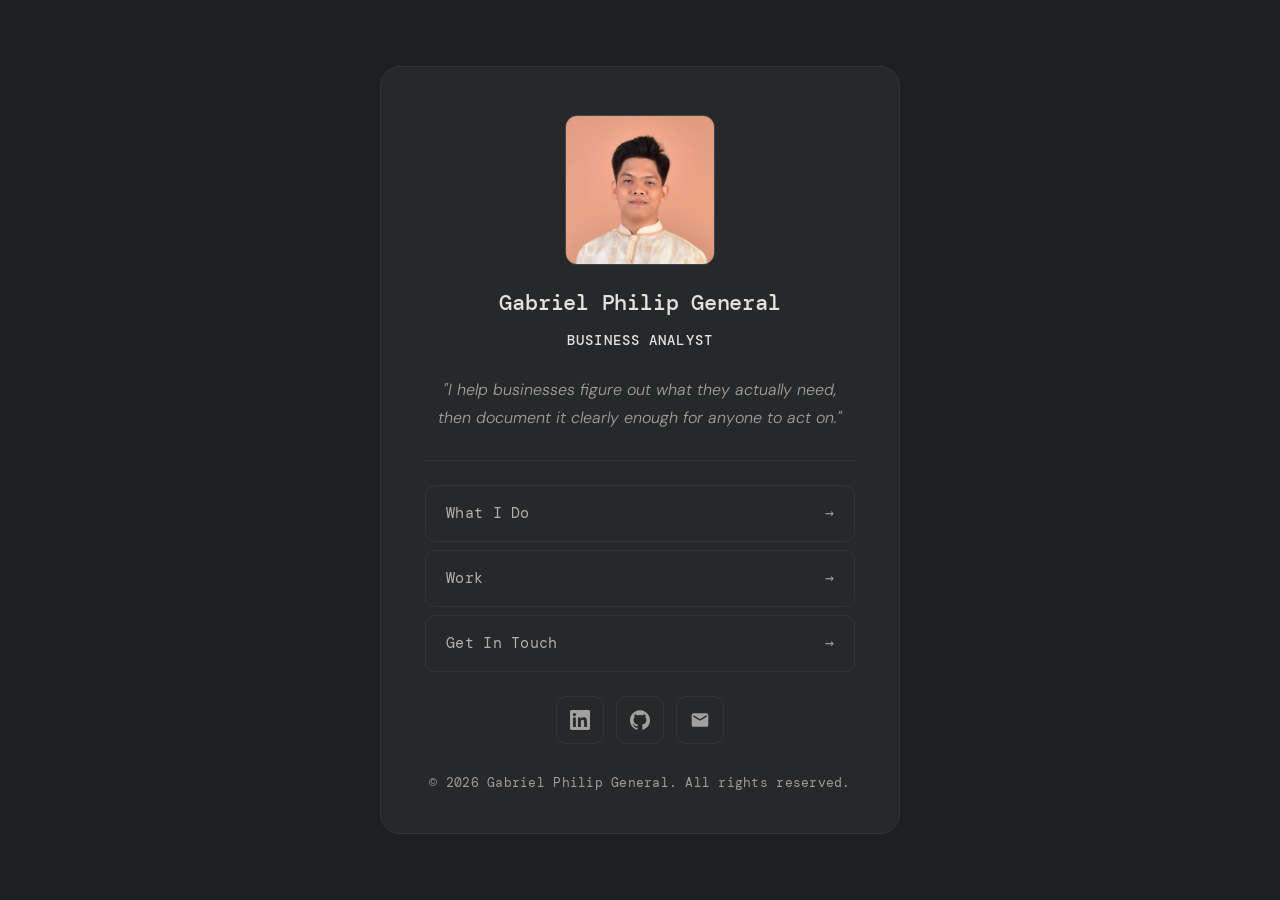
<file: index.html>
<!doctype html>
<!-- Tells the browser: "This is a modern HTML5 page." Always the first line. -->

<html lang="en">
  <!-- lang="en" helps screen readers and search engines know the page language. -->

  <head>
    <!-- Everything in <head> is invisible to the user but important for the browser. -->

    <meta charset="UTF-8" />
    <!-- Makes sure special characters (like & or ©) display correctly. -->

    <meta name="viewport" content="width=device-width, initial-scale=1.0" />
    <!-- This is the key to mobile optimization. Without it, phones zoom out and
       show a shrunken desktop version. This tells the browser: match the screen width. -->

    <title>Gab Webfolio</title>
    <!-- What appears on the browser tab. -->

    <!-- FAVICON: the small icon on the browser tab next to your title.
       Place your icon file in the same folder as index.html.
       Recommended size: 32x32px or 64x64px.
       Free tools to make one: favicon.io or realfavicongenerator.net
       If using a .ico file instead, change type to "image/x-icon" and href to "favicon.ico" -->
    <link
      rel="icon"
      type="image/png"
      href="favicon_node/favicon-32x32.png"
    />

    <!-- PERFORMANCE: preconnect tells the browser to open a connection to Google's
       font servers early — before it even starts downloading the fonts.
       This shaves off a chunk of load time on first visit.
       crossorigin is required on the second one because fonts are loaded
       from a different subdomain (gstatic vs googleapis). -->
    <link rel="preconnect" href="https://fonts.googleapis.com" />
    <link rel="preconnect" href="https://fonts.gstatic.com" crossorigin />

    <!-- Google Fonts: loads two fonts from the web.
       DM Mono  → used for name, role, and links (precise, technical)
       DM Sans  → used for the bio (warmer, more readable)
       display=swap means the browser shows text in a fallback font immediately
       while the custom font loads, instead of showing nothing. -->
    <link
      href="https://fonts.googleapis.com/css2?family=DM+Mono:wght@300;400;500&family=DM+Sans:wght@300;400;500&display=swap"
      rel="stylesheet"
    />

    <!-- Links this HTML file to our stylesheet. The browser reads this
       and applies all the visual styles from style.css. -->
    <link rel="stylesheet" href="style.css" />
  </head>

  <body>
    <!-- .page is the full-screen wrapper. It centers the card
       both vertically and horizontally using Flexbox (see style.css). -->
    <div class="page">
      <!-- .card is the white/gray box that holds all the content. -->
      <div class="card">
        <!-- AVATAR -->
        <!-- Replace "your-photo.jpg" with your actual photo filename.
           The photo should be in the same folder as this index.html file. -->
        <div class="avatar-wrap">
          <img
            class="avatar"
            src="images/general-headshot.webp"
            fetchpriority="high"
            alt="Gabriel Philip General"
          />
        </div>

        <!-- IDENTITY -->
        <h1 class="name">Gabriel Philip General</h1>
        <p class="role">Business Analyst</p>
        <!-- Note: &amp; is how you write "&" in HTML so the browser doesn't misread it. -->

        <!-- BIO -->
        <p class="bio">
          "I help businesses figure out what they actually need, then document it clearly enough for anyone to act on."
        </p>

        <!-- Horizontal line used as a visual separator between bio and links. -->
        <hr class="divider" />

        <!-- NAV LINKS -->
        <!-- <nav> is a semantic HTML tag. It tells the browser (and screen readers)
           that these are navigation links — not just random text.
           target="_blank" opens the link in a new tab.
           rel="noopener noreferrer" is a security best practice — always pair
           it with target="_blank" to prevent the new tab from accessing your page. -->
        <nav class="nav">
          <a href="what-i-do.html" class="nav-link">
            <span>What I Do</span>
            <span class="arrow">→</span>
          </a>
          <a
            href="https://www.notion.so/gabgeneral/Inside-the-Process-34de05f6a1698034b65dfde21565fe50?source=copy_link" target="_blank" rel="noopener noreferrer"
            class="nav-link"
          >
            <span>Work</span>
            <span class="arrow">→</span>
          </a>
          <a href="https://tally.so/r/D4EY4N" rel="noopener noreferrer" class="nav-link">
            <span>Get In Touch</span>
            <span class="arrow">→</span>
          </a>
        </nav>

        <!-- SOCIAL ICONS -->
        <!-- Each icon is an SVG (Scalable Vector Graphic) — basically a mini drawing
           made of code. They scale perfectly on any screen size without blurring.
           aria-label makes them accessible to screen readers. -->
        <div class="socials">
          <a
            href="https://www.linkedin.com/in/gab-general/"
            class="social-link"
            aria-label="LinkedIn"
            target="_blank"
            rel="noopener noreferrer"
          >
            <svg viewBox="0 0 24 24" xmlns="http://www.w3.org/2000/svg">
              <path
                d="M20.447 20.452H17.01v-5.569c0-1.327-.024-3.037-1.852-3.037-1.853 0-2.136 1.445-2.136 2.939v5.667H9.588V9h3.297v1.561h.046c.459-.869 1.58-1.784 3.253-1.784 3.481 0 4.124 2.291 4.124 5.269v6.406zM5.337 7.433a1.91 1.91 0 1 1 0-3.82 1.91 1.91 0 0 1 0 3.82zm1.65 13.019H3.685V9h3.302v11.452zM22.225 0H1.771C.792 0 0 .774 0 1.729v20.542C0 23.227.792 24 1.771 24h20.451C23.2 24 24 23.227 24 22.271V1.729C24 .774 23.2 0 22.222 0h.003z"
              />
            </svg>
          </a>

          <a
            href="https://github.com/gab-in-tech"
            class="social-link"
            aria-label="GitHub"
            target="_blank"
            rel="noopener noreferrer"
          >
            <svg viewBox="0 0 24 24" xmlns="http://www.w3.org/2000/svg">
              <path
                d="M12 .297c-6.63 0-12 5.373-12 12 0 5.303 3.438 9.8 8.205 11.385.6.113.82-.258.82-.577 0-.285-.01-1.04-.015-2.04-3.338.724-4.042-1.61-4.042-1.61C4.422 18.07 3.633 17.7 3.633 17.7c-1.087-.744.084-.729.084-.729 1.205.084 1.838 1.236 1.838 1.236 1.07 1.835 2.809 1.305 3.495.998.108-.776.417-1.305.76-1.605-2.665-.3-5.466-1.332-5.466-5.93 0-1.31.465-2.38 1.235-3.22-.135-.303-.54-1.523.105-3.176 0 0 1.005-.322 3.3 1.23.96-.267 1.98-.399 3-.405 1.02.006 2.04.138 3 .405 2.28-1.552 3.285-1.23 3.285-1.23.645 1.653.24 2.873.12 3.176.765.84 1.23 1.91 1.23 3.22 0 4.61-2.805 5.625-5.475 5.92.42.36.81 1.096.81 2.22 0 1.606-.015 2.896-.015 3.286 0 .315.21.69.825.57C20.565 22.092 24 17.592 24 12.297c0-6.627-5.373-12-12-12"
              />
            </svg>
          </a>

          <a
            href="mailto:gabxgeneral@gmail.com"
            class="social-link"
            aria-label="Email"
          >
            <svg viewBox="0 0 24 24" xmlns="http://www.w3.org/2000/svg">
              <path
                d="M20 4H4C2.9 4 2 4.9 2 6v12c0 1.1.9 2 2 2h16c1.1 0 2-.9 2-2V6c0-1.1-.9-2-2-2zm0 4-8 5-8-5V6l8 5 8-5v2z"
              />
            </svg>
          </a>
        </div>

        <!-- FOOTER -->
        <p class="footer">
          © 2026 Gabriel Philip General. All rights reserved.
        </p>
      </div>
      <!-- end .card -->
    </div>
    <!-- end .page -->
  </body>
</html>
</file>
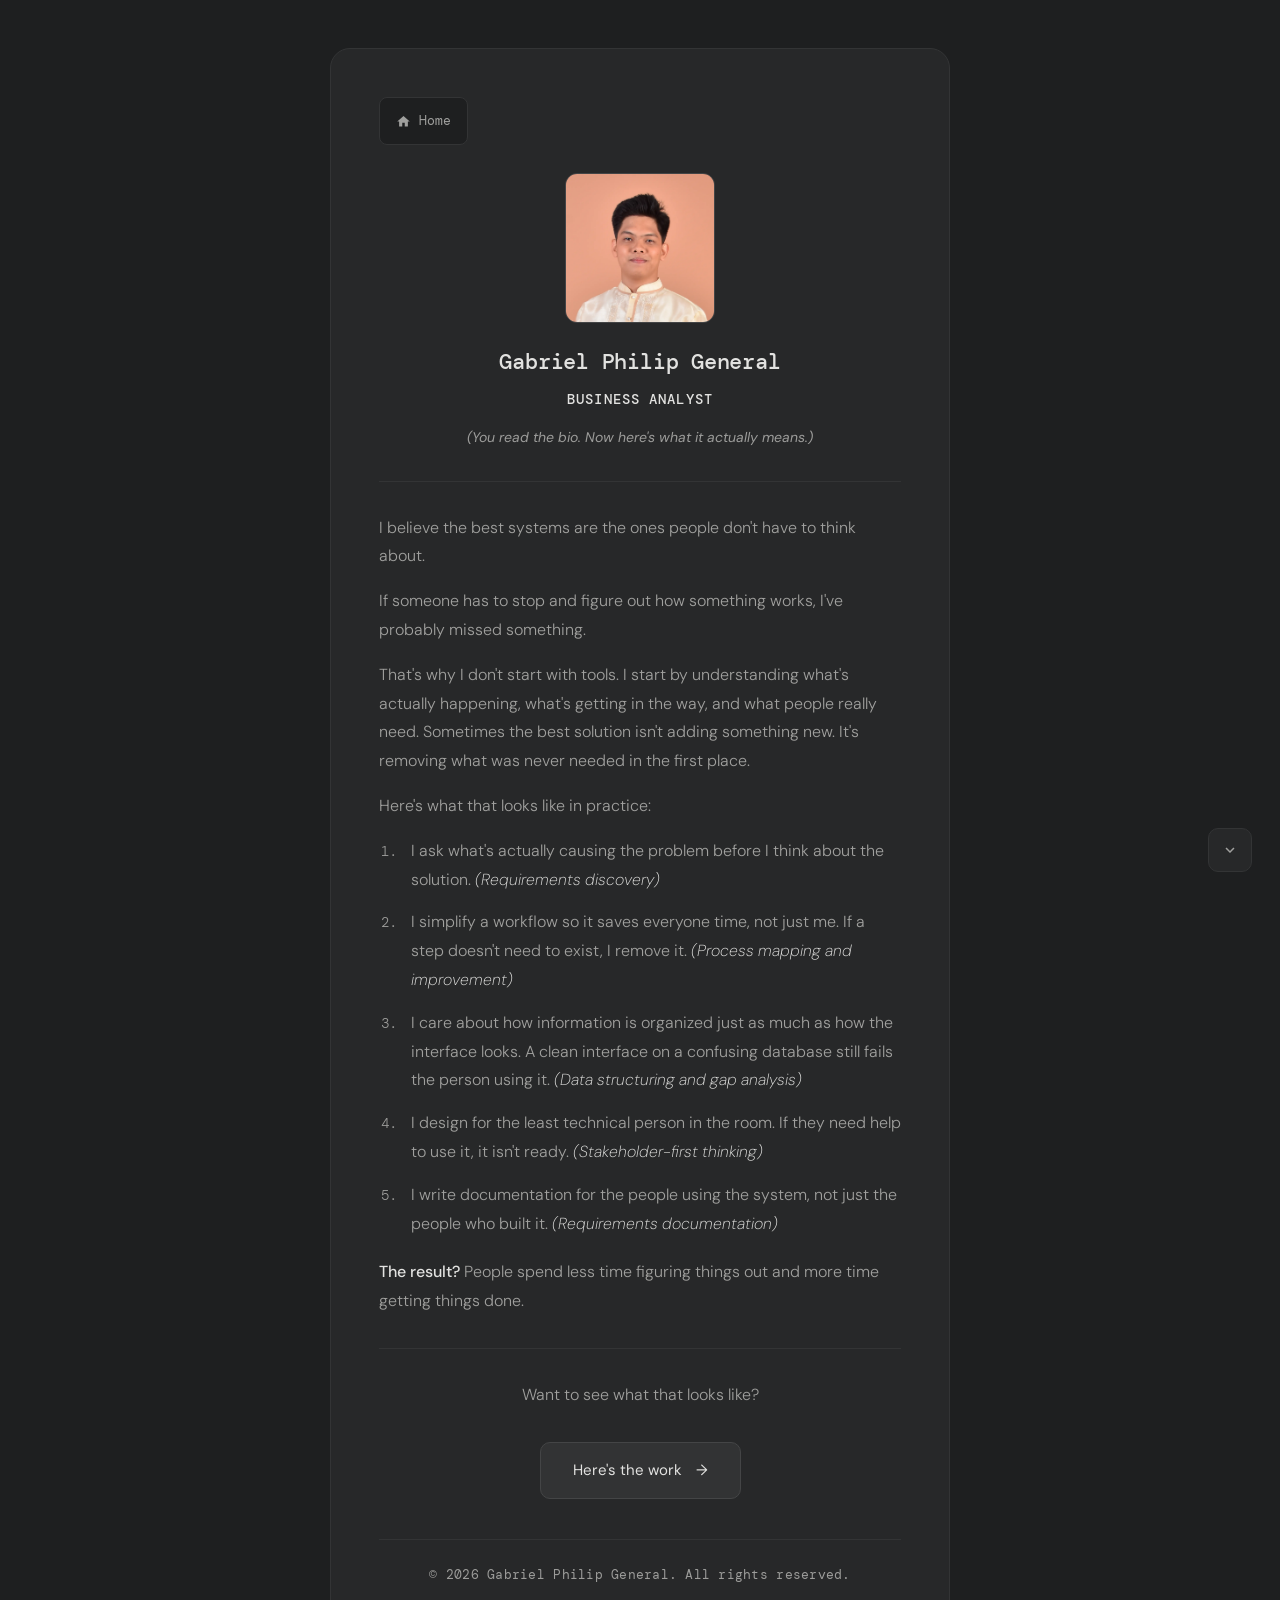
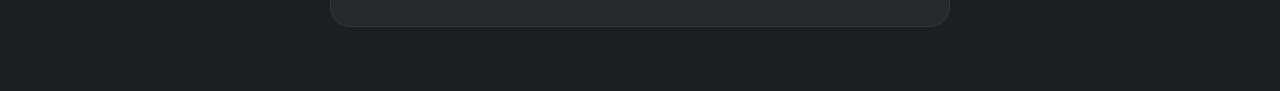
<file: what-i-do.html>
<!doctype html>
<html lang="en">
  <head>
    <meta charset="UTF-8" />
    <meta name="viewport" content="width=device-width, initial-scale=1.0" />
    <title>What I Do — Gab Webfolio</title>

    <link
      rel="apple-touch-icon"
      sizes="180x180"
      href="favicon_node/apple-touch-icon.png"
    />
    <link
      rel="icon"
      type="image/png"
      sizes="32x32"
      href="favicon_node/favicon-32x32.png"
    />
    <link
      rel="icon"
      type="image/png"
      sizes="16x16"
      href="favicon_node/favicon-16x16.png"
    />
    <link rel="manifest" href="favicon_node/site.webmanifest" />

    <!-- Same preconnect + display=swap pattern as the original: text renders
       in a fallback font immediately, custom font swaps in when ready. -->
    <link rel="preconnect" href="https://fonts.googleapis.com" />
    <link rel="preconnect" href="https://fonts.gstatic.com" crossorigin />
    <link
      href="https://fonts.googleapis.com/css2?family=DM+Mono:wght@300;400;500&family=DM+Sans:wght@300;400;500&display=swap"
      rel="stylesheet"
    />
    <link rel="stylesheet" href="what-i-do.css" />
  </head>

  <body>
    <button class="scroll-btn" id="scrollBtn" aria-label="Scroll to bottom">
      <svg
        viewBox="0 0 24 24"
        xmlns="http://www.w3.org/2000/svg"
        aria-hidden="true"
      >
        <path d="M7.41 8.59L12 13.17l4.59-4.58L18 10l-6 6-6-6z" />
      </svg>
    </button>

    <main class="page">
      <article class="card">
        <a href="index.html" class="home-btn" aria-label="Back to home">
          <svg
            viewBox="0 0 24 24"
            xmlns="http://www.w3.org/2000/svg"
            aria-hidden="true"
          >
            <path d="M10 20v-6h4v6h5v-8h3L12 3 2 12h3v8z" />
          </svg>
          <span>Home</span>
        </a>

        <header class="profile-header">
          <div class="avatar-wrap">
            <img
              class="avatar"
              src="images/general-headshot.webp"
              fetchpriority="high"
              alt="Gabriel Philip General"
            />
          </div>

          <h1 class="name">Gabriel Philip General</h1>
          <p class="role">Business Analyst</p>

          <p class="homepage-nudge">
            (You read the bio. Now here's what it actually means.)
          </p>
        </header>

        <hr class="divider" />

        <!-- ── THE BELIEF ── -->
        <!-- One section, three sentences carrying the whole page: the belief,
           what it means in practice, what changes because of it. Nothing
           else competes for attention here — Work is where evidence lives. -->
        <section class="section" aria-labelledby="section-belief">
          <h2 class="visually-hidden" id="section-belief">What I do</h2>

          <p class="body-text lead-text">
            I believe the best systems are the ones people don't have to
            think about.
          </p>
          <p class="body-text">
            If someone has to stop and figure out how something works, I've probably missed something.
          </p>
          <p class="body-text">
            That's why I don't start with tools. I start by understanding what's actually happening, what's getting in the way, and what people really need. Sometimes the best solution isn't adding something new. It's removing what was never needed in the first place.
          </p>
          <p class="body-text">Here's what that looks like in practice:</p>

          <ol class="practice-list">
  <li class="practice-item">
    I ask what's actually causing the problem before I think about the solution. <span class="term">(Requirements discovery)</span>
  </li>
  <li class="practice-item">
    I simplify a workflow so it saves everyone time, not just me. If a step doesn't need to exist, I remove it. <span class="term">(Process mapping and improvement)</span>
  </li>
  <li class="practice-item">
    I care about how information is organized just as much as how the interface looks. A clean interface on a confusing database still fails the person using it. <span class="term">(Data structuring and gap analysis)</span>
  </li>
  <li class="practice-item">
    I design for the least technical person in the room. If they need help to use it, it isn't ready. <span class="term">(Stakeholder-first thinking)</span>
  </li>
  <li class="practice-item">
    I write documentation for the people using the system, not just the people who built it. <span class="term">(Requirements documentation)</span>
  </li>
</ol>
          <p class="body-text">
            <strong class="emphasis">The result?</strong> People spend less time figuring things out and more time getting things done.
          </p>
        </section>

        <hr class="divider" />

        <!-- ── SOFT CTA ── -->
        <!-- Points forward, not toward contact. This page's only job is to
           earn "I like how this person thinks" — the direct ask belongs on
           Get In Touch, after Work has done the proving. -->
        <section class="section cta-section" aria-label="Continue to work">
          <p class="body-text cta-lead">
            Want to see what that looks like?
          </p>
          <a
            href="https://www.notion.so/gabgeneral/Inside-the-Process-34de05f6a1698034b65dfde21565fe50?source=copy_link"
            class="next-cta"
            target="_blank"
            rel="noopener noreferrer"
          >
            Here's the work
            <span class="arrow" aria-hidden="true">→</span>
          </a>
        </section>

        <footer>
          <p class="footer">
            © 2026 Gabriel Philip General. All rights reserved.
          </p>
        </footer>
      </article>
    </main>
    <script src="what-i-do.js"></script>
  </body>
</html>
</file>
<file: style.css>
.name,
.role {
  font-family: "DM Mono", monospace;
}
.name,
body,
html {
  color: var(--text-1);
}
:root {
  --bg: #1e1f20;
  --surface: #272829;
  --border: #333435;
  --border-mid: #444546;
  --text-1: #e2e2e0;
  --text-2: #a0a09e;
  --text-3: #9c9c9a;
  --link-idle: #b0b0ae;
  --link-hover: #e2e2e0;
}
.card,
.nav-link {
  border: 1px solid var(--border);
}
*,
::after,
::before {
  box-sizing: border-box;
  margin: 0;
  padding: 0;
}
body,
html {
  min-height: 100%;
  background-color: var(--bg);
  font-family: "DM Sans", system-ui, sans-serif;
  font-size: 17px;
  line-height: 1.65;
  -webkit-font-smoothing: antialiased;
}
.page {
  min-height: 100vh;
  display: flex;
  align-items: center;
  justify-content: center;
  padding: 48px 24px;
}
.card {
  width: 100%;
  max-width: 520px;
  background: var(--surface);
  border-radius: 20px;
  padding: 48px 44px 40px;
  text-align: center;
}
.avatar-wrap {
  margin-bottom: 20px;
}
.avatar {
  width: 150px;
  height: 150px;
  border-radius: 12px;
  object-fit: cover;
  object-position: top;
  border: 1px solid var(--border-mid);
  display: block;
  margin: 0 auto;
  background: var(--border);
}
.nav,
.nav-link,
.social-link,
.socials {
  display: flex;
}
.name {
  font-size: 22px;
  font-weight: 500;
  letter-spacing: -0.01em;
  margin-bottom: 8px;
}
.bio {
  font-weight: 300;
  color: var(--text-2);
}
.role {
  font-size: 14px;
  font-weight: 500;
  color: var(--text-1);
  letter-spacing: 0.08em;
  text-transform: uppercase;
  margin-bottom: 24px;
}
.footer,
.nav-link {
  font-family: "DM Mono", monospace;
  letter-spacing: 0.02em;
}
.bio {
  font-size: 16px;
  line-height: 1.75;
  margin-bottom: 28px;
  font-style: italic;
}
.divider,
.nav {
  margin-bottom: 24px;
}
.divider {
  border: none;
  border-top: 1px solid var(--border);
}
.nav {
  flex-direction: column;
  gap: 8px;
}
.nav-link {
  align-items: center;
  justify-content: space-between;
  padding: 15px 20px;
  border-radius: 10px;
  text-decoration: none;
  color: var(--link-idle);
  font-size: 15px;
  font-weight: 400;
  transition:
    border-color 0.18s,
    color 0.18s,
    background 0.18s;
}
.nav-link:hover {
  border-color: var(--border-mid);
  color: var(--link-hover);
  background: rgba(255, 255, 255, 0.03);
}
.nav-link:focus-visible {
  outline: 2px solid var(--text-2);
  outline-offset: 3px;
  border-color: var(--border-mid);
  color: var(--link-hover);
}
.arrow {
  color: var(--text-3);
  transition:
    transform 0.18s,
    color 0.18s;
}
.nav-link:hover .arrow {
  transform: translateX(3px);
  color: var(--text-2);
}
.socials {
  justify-content: center;
  gap: 12px;
  margin-bottom: 28px;
}
.social-link {
  align-items: center;
  justify-content: center;
  width: 48px;
  height: 48px;
  border: 1px solid var(--border);
  border-radius: 10px;
  color: var(--text-2);
  text-decoration: none;
  transition:
    border-color 0.18s,
    color 0.18s;
}
.social-link:hover {
  border-color: var(--border-mid);
  color: var(--text-1);
}
.social-link:focus-visible {
  outline: 2px solid var(--text-2);
  outline-offset: 3px;
  border-color: var(--border-mid);
  color: var(--text-1);
}
.social-link svg {
  width: 20px;
  height: 20px;
  fill: currentColor;
}
.footer {
  font-size: 13px;
  color: var(--text-3);
}
@media (max-width: 540px) {
  .page {
    padding: 24px 16px;
  }
  .card {
    padding: 36px 28px 32px;
    border-radius: 16px;
  }
  .name {
    font-size: 20px;
  }
  .role {
    font-size: 15px;
  }
  .nav-link {
    padding: 15px 18px;
    font-size: 14px;
  }
}
</file>
<file: what-i-do.css>
:root {
  --bg: #1e1f20;
  --surface: #272829;
  --border: #333435;
  --border-mid: #444546;
  --text-1: #e2e2e0;
  --text-2: #a0a09e;
  --text-3: #9c9c9a;
}

*,
::after,
::before {
  box-sizing: border-box;
  margin: 0;
  padding: 0;
}

body,
html {
  min-height: 100%;
  background-color: var(--bg);
  color: var(--text-1);
  font-family: "DM Sans", system-ui, sans-serif;
  font-size: 17px;
  line-height: 1.7;
  -webkit-font-smoothing: antialiased;
}

.visually-hidden {
  position: absolute;
  width: 1px;
  height: 1px;
  padding: 0;
  margin: -1px;
  overflow: hidden;
  clip: rect(0, 0, 0, 0);
  white-space: nowrap;
  border: 0;
}

.page {
  min-height: 100vh;
  display: flex;
  justify-content: center;
  padding: 48px 24px 64px;
}

.card {
  width: 100%;
  max-width: 620px;
  background: var(--surface);
  border: 1px solid var(--border);
  border-radius: 20px;
  padding: 48px 48px 40px;
  height: fit-content;
}

.home-btn {
  display: inline-flex;
  align-items: center;
  gap: 8px;
  padding: 12px 16px;
  min-height: 44px;
  margin-bottom: 28px;
  background: var(--bg);
  border: 1px solid var(--border);
  border-radius: 8px;
  color: var(--text-2);
  font-family: "DM Mono", monospace;
  font-size: 13px;
  text-decoration: none;
  transition:
    border-color 0.18s,
    color 0.18s;
}

.home-btn:hover {
  border-color: var(--border-mid);
  color: var(--text-1);
}

.home-btn svg {
  width: 15px;
  height: 15px;
  fill: currentColor;
  flex-shrink: 0;
}

.profile-header {
  text-align: center;
  margin-bottom: 32px;
}

.avatar-wrap {
  margin-bottom: 20px;
}

.avatar {
  width: 150px;
  height: 150px;
  border-radius: 12px;
  object-fit: cover;
  object-position: top;
  border: 1px solid var(--border-mid);
  display: block;
  margin: 0 auto;
  background: var(--border);
}

.name {
  font-family: "DM Mono", monospace;
  font-size: 22px;
  font-weight: 500;
  color: var(--text-1);
  letter-spacing: -0.01em;
  margin-bottom: 8px;
}

.role {
  font-family: "DM Mono", monospace;
  letter-spacing: 0.08em;
  text-transform: uppercase;
  font-size: 14px;
  font-weight: 500;
  color: var(--text-1);
  margin-bottom: 14px;
}

.term {
  font-style: italic;
  color: var(--text-1);
  font-weight: 200;
}

.homepage-nudge {
  font-size: 14px;
  color: var(--text-3);
  font-style: italic;
  line-height: 1.6;
}

.divider {
  border: none;
  border-top: 1px solid var(--border);
  margin: 32px 0;
}

.section {
  margin-bottom: 8px;
}

.lead-text {
  font-size: 19px;
  font-weight: 500;
  color: var(--text-1);
  line-height: 1.6;
  margin-bottom: 20px;
}

.body-text {
  font-size: 16px;
  line-height: 1.8;
  font-weight: 300;
  color: var(--text-2);
  margin-bottom: 16px;
}

.body-text:last-of-type {
  margin-bottom: 0;
}

.emphasis {
  color: var(--text-1);
  font-weight: 500;
}

.practice-list {
  display: flex;
  flex-direction: column;
  gap: 14px;
  margin: 4px 0 20px;
  padding-left: 26px;
}

.practice-item {
  font-size: 16px;
  line-height: 1.8;
  font-weight: 300;
  color: var(--text-2);
  padding-left: 6px;
}

.practice-item::marker {
  font-family: "DM Mono", monospace;
  font-size: 14px;
  color: var(--text-3);
}

.cta-section {
  text-align: center;
}

.body-text.cta-lead {
  margin-bottom: 32px;
}

.next-cta {
  display: inline-flex;
  align-items: center;
  justify-content: center;
  gap: 14px;
  padding: 15px 32px;
  min-height: 44px;
  border: 1px solid var(--border-mid);
  border-radius: 10px;
  background: rgba(255, 255, 255, 0.05);
  color: var(--text-1);
  font-size: 15px;
  font-weight: 400;
  text-decoration: none;
  transition:
    border-color 0.18s,
    background 0.18s,
    color 0.18s;
}

.next-cta:hover {
  border-color: var(--text-2);
  background: rgba(255, 255, 255, 0.09);
}

.next-cta .arrow {
  transition: transform 0.18s;
}

.next-cta:hover .arrow {
  transform: translateX(3px);
}

.next-cta:focus-visible,
.home-btn:focus-visible {
  outline: 2px solid var(--text-2);
  outline-offset: 3px;
  color: var(--text-1);
}

.scroll-btn {
  position: fixed;
  bottom: 28px;
  right: 28px;
  display: flex;
  align-items: center;
  justify-content: center;
  width: 44px;
  height: 44px;
  border: 1px solid var(--border);
  border-radius: 10px;
  background: var(--surface);
  color: var(--text-2);
  cursor: pointer;
  z-index: 100;
  transition:
    border-color 0.18s,
    color 0.18s;
}

.scroll-btn:hover {
  border-color: var(--border-mid);
  color: var(--text-1);
}

.scroll-btn svg {
  width: 18px;
  height: 18px;
  fill: currentColor;
}

.scroll-btn:focus-visible {
  outline: 2px solid var(--text-2);
  outline-offset: 3px;
  color: var(--text-1);
}

footer {
  text-align: center;
  margin-top: 40px;
  padding-top: 24px;
  border-top: 1px solid var(--border);
}

.footer {
  font-family: "DM Mono", monospace;
  letter-spacing: 0.02em;
  font-size: 13px;
  color: var(--text-3);
}

@media (max-width: 540px) {
  .page {
    padding: 24px 16px 48px;
  }
  .card {
    padding: 28px 20px 32px;
    border-radius: 16px;
  }
  .name {
    font-size: 20px;
  }
  .lead-text {
    font-size: 17px;
  }
  .body-text {
    font-size: 15px;
  }
}
</file>
